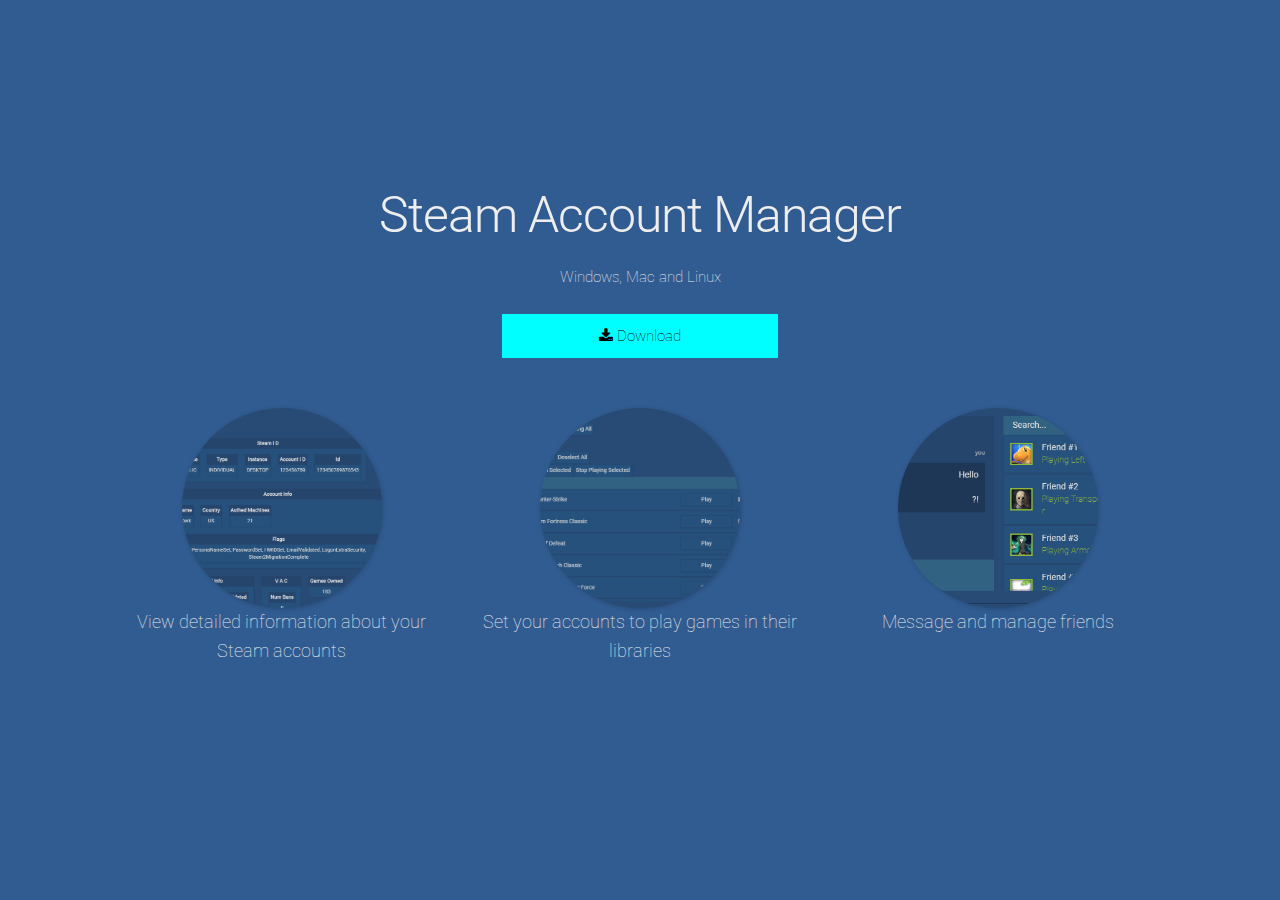
<file: steam-account-manager/index.html>
<html>
      <head>
        <meta charset="utf-8">
        <meta http-equiv="x-ua-compatible" content="ie=edge">
        <meta name="viewport" content="width=device-width, initial-scale=1, shrink-to-fit=no">

        <title>Steam Account Manager</title>

        <meta property="og:url" content="https://hawkite.github.io/steam-account-manager/">
        <meta property="og:type" content="website">
        <meta property="og:title" content="Steam Account Manager">
        <meta property="og:image" content="https://hawkite.github.io/steam-account-manager/img/main.png">
        <meta property="og:description" content="Manage all your steam accounts in one program">
        <meta property="og:locale" content="en_US">

        <meta itemprop="name" content="Steam Account Manager">
        <meta itemprop="description" content="Manage all your steam accounts in one program">
        <meta itemprop="image" content="https://hawkite.github.io/steam-account-manager/img/main.png">

        <meta name="twitter:card" content="summary">
        <meta name="twitter:url" content="https://hawkite.github.io/steam-account-manager/">
        <meta name="twitter:title" content="Steam Account Manager">
        <meta name="twitter:description" content="Manage all your steam accounts in one program">
        <meta name="twitter:image" content="https://hawkite.github.io/steam-account-manager/img/main.png">

        <link rel="icon" type="image/png" sizes="16x16" href="/path/to/favicon-16x16.png">
        <link rel="icon" type="image/png" sizes="32x32" href="/path/to/favicon-32x32.png">
        <link rel="icon" type="image/png" sizes="96x96" href="/path/to/favicon-96x96.png">
        <link rel="stylesheet" href="css/skeleton/css/skeleton.css">
        <link rel="stylesheet" href="css/fa/css/font-awesome.css">
        <link rel="stylesheet" href="index.css">
    </head>
    <body>
      <div class="hero" >
        <div style="animation: slide-in .2s linear"><h1 style="text-align:center" >Steam Account Manager</h1></div>
        <span style="animation: pop-in .44s ease-in">Windows, Mac and Linux</span>
        <a  class="btn" style="margin:25px; width:20%;animation: pop-in .5s ease-in" href="https://github.com/Hawkite/steam-account-manager/releases">
          <div><i class="fa fa-download " aria-hidden="true"></i> Download</div>
        </a>
        <!-- <div class="window windows">
          <img src="img/main.png" alt="client">
        </div> -->
        <div class="features row" style="animation: pop-in .7s linear">
          <div class="one-third column">
            <img class="thumb" src="img/props.png" alt="property viewer">
            <p>View detailed information about your Steam accounts</p>
          </div>
          <div class="one-third column">
            <img class="thumb" src="img/appsman.png" alt="apps">
            <p>Set your accounts to play games in their libraries</p>
          </div>
          <div class="one-third column">
            <img class="thumb" src="img/friendschat.png" alt="friends and chat">
            <p>Message and manage friends</p>
          </div>
        </div>
      </div>
      <!-- <script type="text/javascript">
        if(window.navigator.platform == "MacIntel"){
          document.querySelector(".window").classList.remove("windows");
          document.querySelector(".window").classList.add("mac");
        }
      </script> -->
    </body>
  </html>
</file>
<file: steam-account-manager/css/skeleton/css/skeleton.css>
/*
* Skeleton V2.0.4
* Copyright 2014, Dave Gamache
* www.getskeleton.com
* Free to use under the MIT license.
* http://www.opensource.org/licenses/mit-license.php
* 12/29/2014
*/


/* Table of contents
––––––––––––––––––––––––––––––––––––––––––––––––––
- Grid
- Base Styles
- Typography
- Links
- Buttons
- Forms
- Lists
- Code
- Tables
- Spacing
- Utilities
- Clearing
- Media Queries
*/


/* Grid
–––––––––––––––––––––––––––––––––––––––––––––––––– */
.container {
  position: relative;
  width: 100%;
  max-width: 960px;
  margin: 0 auto;
  padding: 0 20px;
  box-sizing: border-box; }
.column,
.columns {
  width: 100%;
  float: left;
  box-sizing: border-box; }

/* For devices larger than 400px */
@media (min-width: 400px) {
  .container {
    width: 85%;
    padding: 0; }
}

/* For devices larger than 550px */
@media (min-width: 550px) {
  .container {
    width: 80%; }
  .column,
  .columns {
    margin-left: 4%; }
  .column:first-child,
  .columns:first-child {
    margin-left: 0; }

  .one.column,
  .one.columns                    { width: 4.66666666667%; }
  .two.columns                    { width: 13.3333333333%; }
  .three.columns                  { width: 22%;            }
  .four.columns                   { width: 30.6666666667%; }
  .five.columns                   { width: 39.3333333333%; }
  .six.columns                    { width: 48%;            }
  .seven.columns                  { width: 56.6666666667%; }
  .eight.columns                  { width: 65.3333333333%; }
  .nine.columns                   { width: 74.0%;          }
  .ten.columns                    { width: 82.6666666667%; }
  .eleven.columns                 { width: 91.3333333333%; }
  .twelve.columns                 { width: 100%; margin-left: 0; }

  .one-third.column               { width: 30.6666666667%; }
  .two-thirds.column              { width: 65.3333333333%; }

  .one-half.column                { width: 48%; }

  /* Offsets */
  .offset-by-one.column,
  .offset-by-one.columns          { margin-left: 8.66666666667%; }
  .offset-by-two.column,
  .offset-by-two.columns          { margin-left: 17.3333333333%; }
  .offset-by-three.column,
  .offset-by-three.columns        { margin-left: 26%;            }
  .offset-by-four.column,
  .offset-by-four.columns         { margin-left: 34.6666666667%; }
  .offset-by-five.column,
  .offset-by-five.columns         { margin-left: 43.3333333333%; }
  .offset-by-six.column,
  .offset-by-six.columns          { margin-left: 52%;            }
  .offset-by-seven.column,
  .offset-by-seven.columns        { margin-left: 60.6666666667%; }
  .offset-by-eight.column,
  .offset-by-eight.columns        { margin-left: 69.3333333333%; }
  .offset-by-nine.column,
  .offset-by-nine.columns         { margin-left: 78.0%;          }
  .offset-by-ten.column,
  .offset-by-ten.columns          { margin-left: 86.6666666667%; }
  .offset-by-eleven.column,
  .offset-by-eleven.columns       { margin-left: 95.3333333333%; }

  .offset-by-one-third.column,
  .offset-by-one-third.columns    { margin-left: 34.6666666667%; }
  .offset-by-two-thirds.column,
  .offset-by-two-thirds.columns   { margin-left: 69.3333333333%; }

  .offset-by-one-half.column,
  .offset-by-one-half.columns     { margin-left: 52%; }

}


/* Base Styles
–––––––––––––––––––––––––––––––––––––––––––––––––– */
/* NOTE
html is set to 62.5% so that all the REM measurements throughout Skeleton
are based on 10px sizing. So basically 1.5rem = 15px :) */
html {
  font-size: 62.5%; }
body {
  font-size: 1.5em; /* currently ems cause chrome bug misinterpreting rems on body element */
  line-height: 1.6;
  font-weight: 400;
  font-family: "Raleway", "HelveticaNeue", "Helvetica Neue", Helvetica, Arial, sans-serif;
  color: #222; }


/* Typography
–––––––––––––––––––––––––––––––––––––––––––––––––– */
h1, h2, h3, h4, h5, h6 {
  margin-top: 0;
  margin-bottom: 2rem;
  font-weight: 300; }
h1 { font-size: 4.0rem; line-height: 1.2;  letter-spacing: -.1rem;}
h2 { font-size: 3.6rem; line-height: 1.25; letter-spacing: -.1rem; }
h3 { font-size: 3.0rem; line-height: 1.3;  letter-spacing: -.1rem; }
h4 { font-size: 2.4rem; line-height: 1.35; letter-spacing: -.08rem; }
h5 { font-size: 1.8rem; line-height: 1.5;  letter-spacing: -.05rem; }
h6 { font-size: 1.5rem; line-height: 1.6;  letter-spacing: 0; }

/* Larger than phablet */
@media (min-width: 550px) {
  h1 { font-size: 5.0rem; }
  h2 { font-size: 4.2rem; }
  h3 { font-size: 3.6rem; }
  h4 { font-size: 3.0rem; }
  h5 { font-size: 2.4rem; }
  h6 { font-size: 1.5rem; }
}

p {
  margin-top: 0; }


/* Links
–––––––––––––––––––––––––––––––––––––––––––––––––– */
a {
  color: #1EAEDB; }
a:hover {
  color: #0FA0CE; }


/* Buttons
–––––––––––––––––––––––––––––––––––––––––––––––––– */
.button,
button,
input[type="submit"],
input[type="reset"],
input[type="button"] {
  display: inline-block;
  height: 38px;
  padding: 0 30px;
  color: #555;
  text-align: center;
  font-size: 11px;
  font-weight: 600;
  line-height: 38px;
  letter-spacing: .1rem;
  text-transform: uppercase;
  text-decoration: none;
  white-space: nowrap;
  background-color: transparent;
  border-radius: 4px;
  border: 1px solid #bbb;
  cursor: pointer;
  box-sizing: border-box; }
.button:hover,
button:hover,
input[type="submit"]:hover,
input[type="reset"]:hover,
input[type="button"]:hover,
.button:focus,
button:focus,
input[type="submit"]:focus,
input[type="reset"]:focus,
input[type="button"]:focus {
  color: #333;
  border-color: #888;
  outline: 0; }
.button.button-primary,
button.button-primary,
input[type="submit"].button-primary,
input[type="reset"].button-primary,
input[type="button"].button-primary {
  color: #FFF;
  background-color: #33C3F0;
  border-color: #33C3F0; }
.button.button-primary:hover,
button.button-primary:hover,
input[type="submit"].button-primary:hover,
input[type="reset"].button-primary:hover,
input[type="button"].button-primary:hover,
.button.button-primary:focus,
button.button-primary:focus,
input[type="submit"].button-primary:focus,
input[type="reset"].button-primary:focus,
input[type="button"].button-primary:focus {
  color: #FFF;
  background-color: #1EAEDB;
  border-color: #1EAEDB; }


/* Forms
–––––––––––––––––––––––––––––––––––––––––––––––––– */
input[type="email"],
input[type="number"],
input[type="search"],
input[type="text"],
input[type="tel"],
input[type="url"],
input[type="password"],
textarea,
select {
  height: 38px;
  padding: 6px 10px; /* The 6px vertically centers text on FF, ignored by Webkit */
  background-color: #fff;
  border: 1px solid #D1D1D1;
  border-radius: 4px;
  box-shadow: none;
  box-sizing: border-box; }
/* Removes awkward default styles on some inputs for iOS */
input[type="email"],
input[type="number"],
input[type="search"],
input[type="text"],
input[type="tel"],
input[type="url"],
input[type="password"],
textarea {
  -webkit-appearance: none;
     -moz-appearance: none;
          appearance: none; }
textarea {
  min-height: 65px;
  padding-top: 6px;
  padding-bottom: 6px; }
input[type="email"]:focus,
input[type="number"]:focus,
input[type="search"]:focus,
input[type="text"]:focus,
input[type="tel"]:focus,
input[type="url"]:focus,
input[type="password"]:focus,
textarea:focus,
select:focus {
  border: 1px solid #33C3F0;
  outline: 0; }
label,
legend {
  display: block;
  margin-bottom: .5rem;
  font-weight: 600; }
fieldset {
  padding: 0;
  border-width: 0; }
input[type="checkbox"],
input[type="radio"] {
  display: inline; }
label > .label-body {
  display: inline-block;
  margin-left: .5rem;
  font-weight: normal; }


/* Lists
–––––––––––––––––––––––––––––––––––––––––––––––––– */
ul {
  list-style: circle inside; }
ol {
  list-style: decimal inside; }
ol, ul {
  padding-left: 0;
  margin-top: 0; }
ul ul,
ul ol,
ol ol,
ol ul {
  margin: 1.5rem 0 1.5rem 3rem;
  font-size: 90%; }
li {
  margin-bottom: 1rem; }


/* Code
–––––––––––––––––––––––––––––––––––––––––––––––––– */
code {
  padding: .2rem .5rem;
  margin: 0 .2rem;
  font-size: 90%;
  white-space: nowrap;
  background: #F1F1F1;
  border: 1px solid #E1E1E1;
  border-radius: 4px; }
pre > code {
  display: block;
  padding: 1rem 1.5rem;
  white-space: pre; }


/* Tables
–––––––––––––––––––––––––––––––––––––––––––––––––– */
th,
td {
  padding: 12px 15px;
  text-align: left;
  border-bottom: 1px solid #E1E1E1; }
th:first-child,
td:first-child {
  padding-left: 0; }
th:last-child,
td:last-child {
  padding-right: 0; }


/* Spacing
–––––––––––––––––––––––––––––––––––––––––––––––––– */
button,
.button {
  margin-bottom: 1rem; }
input,
textarea,
select,
fieldset {
  margin-bottom: 1.5rem; }
pre,
blockquote,
dl,
figure,
table,
p,
ul,
ol,
form {
  margin-bottom: 2.5rem; }


/* Utilities
–––––––––––––––––––––––––––––––––––––––––––––––––– */
.u-full-width {
  width: 100%;
  box-sizing: border-box; }
.u-max-full-width {
  max-width: 100%;
  box-sizing: border-box; }
.u-pull-right {
  float: right; }
.u-pull-left {
  float: left; }


/* Misc
–––––––––––––––––––––––––––––––––––––––––––––––––– */
hr {
  margin-top: 3rem;
  margin-bottom: 3.5rem;
  border-width: 0;
  border-top: 1px solid #E1E1E1; }


/* Clearing
–––––––––––––––––––––––––––––––––––––––––––––––––– */

/* Self Clearing Goodness */
.container:after,
.row:after,
.u-cf {
  content: "";
  display: table;
  clear: both; }


/* Media Queries
–––––––––––––––––––––––––––––––––––––––––––––––––– */
/*
Note: The best way to structure the use of media queries is to create the queries
near the relevant code. For example, if you wanted to change the styles for buttons
on small devices, paste the mobile query code up in the buttons section and style it
there.
*/


/* Larger than mobile */
@media (min-width: 400px) {}

/* Larger than phablet (also point when grid becomes active) */
@media (min-width: 550px) {}

/* Larger than tablet */
@media (min-width: 750px) {}

/* Larger than desktop */
@media (min-width: 1000px) {}

/* Larger than Desktop HD */
@media (min-width: 1200px) {}
</file>
<file: steam-account-manager/index.css>
@import url('https://fonts.googleapis.com/css?family=Roboto');
body,html{
  width:100%;
  min-height:100%;
  padding:0;
  margin:0;
  font-family: Roboto, Verdana, Helvetica, Times New Roman;
  font-weight: 100;
  background-color: #315c91;
  z-index: -2;
}
p{
  font-size: 1.2em;
}
.hero{
  color: #eee;
  min-height:100vh;
  position:relative;
  display:flex;
  flex-direction: column;
  align-items: center;
  justify-content: center;
}
.hero-img{
  object-fit: contain;
}
.btn{
  text-decoration: none;
  background-color: cyan;
  color:#000;
  padding:10px;
  text-align: center;
}
.features{
  padding:15px;
  text-align: center;
  margin:10px auto;
}

.window{
  user-select:none;
  pointer-events: none;
  width:auto;
  height:60vw;
  max-width: 80vw;
  max-height: 600px;

  box-sizing: content-box;
  margin:auto;
  margin-bottom:50px;
  -webkit-filter:drop-shadow(1px 1px 2px rgba(0,0,0,.2));
  filter:drop-shadow(1px 1px 2px rgba(0,0,0,.2));
}
.window *{
  object-fit: fill;
  width:100%;
  height:100%;
  display:block;
}
.window.windows{
  padding:1px;
  padding-top:35px;
  background-color:#000;
  background-image:url('img/window-win-buttons.png');
  background-repeat: no-repeat;
  background-position: right top;
}
.window.mac{
  padding-top:27px;
  background-color:#F4F4F2;
  background-image:url('img/window-mac-buttons.png');
  background-repeat: no-repeat;
  background-position: left top;
  border-radius: 5px;
}
.thumb{
  image-rendering: -webkit-optimize-contrast;
  width: 200px;
  height:200px;
  border-radius: 50%;
  object-fit: cover;
  -webkit-filter:drop-shadow(1px 1px 2px rgba(0,0,0,.2));
  filter:drop-shadow(1px 1px 2px rgba(0,0,0,.2));
}



@keyframes pop-in{
	0%,85%{
		transform:rotateY(20deg);
		opacity: 0;
	}
}

@keyframes slide-in{
	0%{
		opacity: 0;
		transform: translateY(5px);
	}
}
</file>
